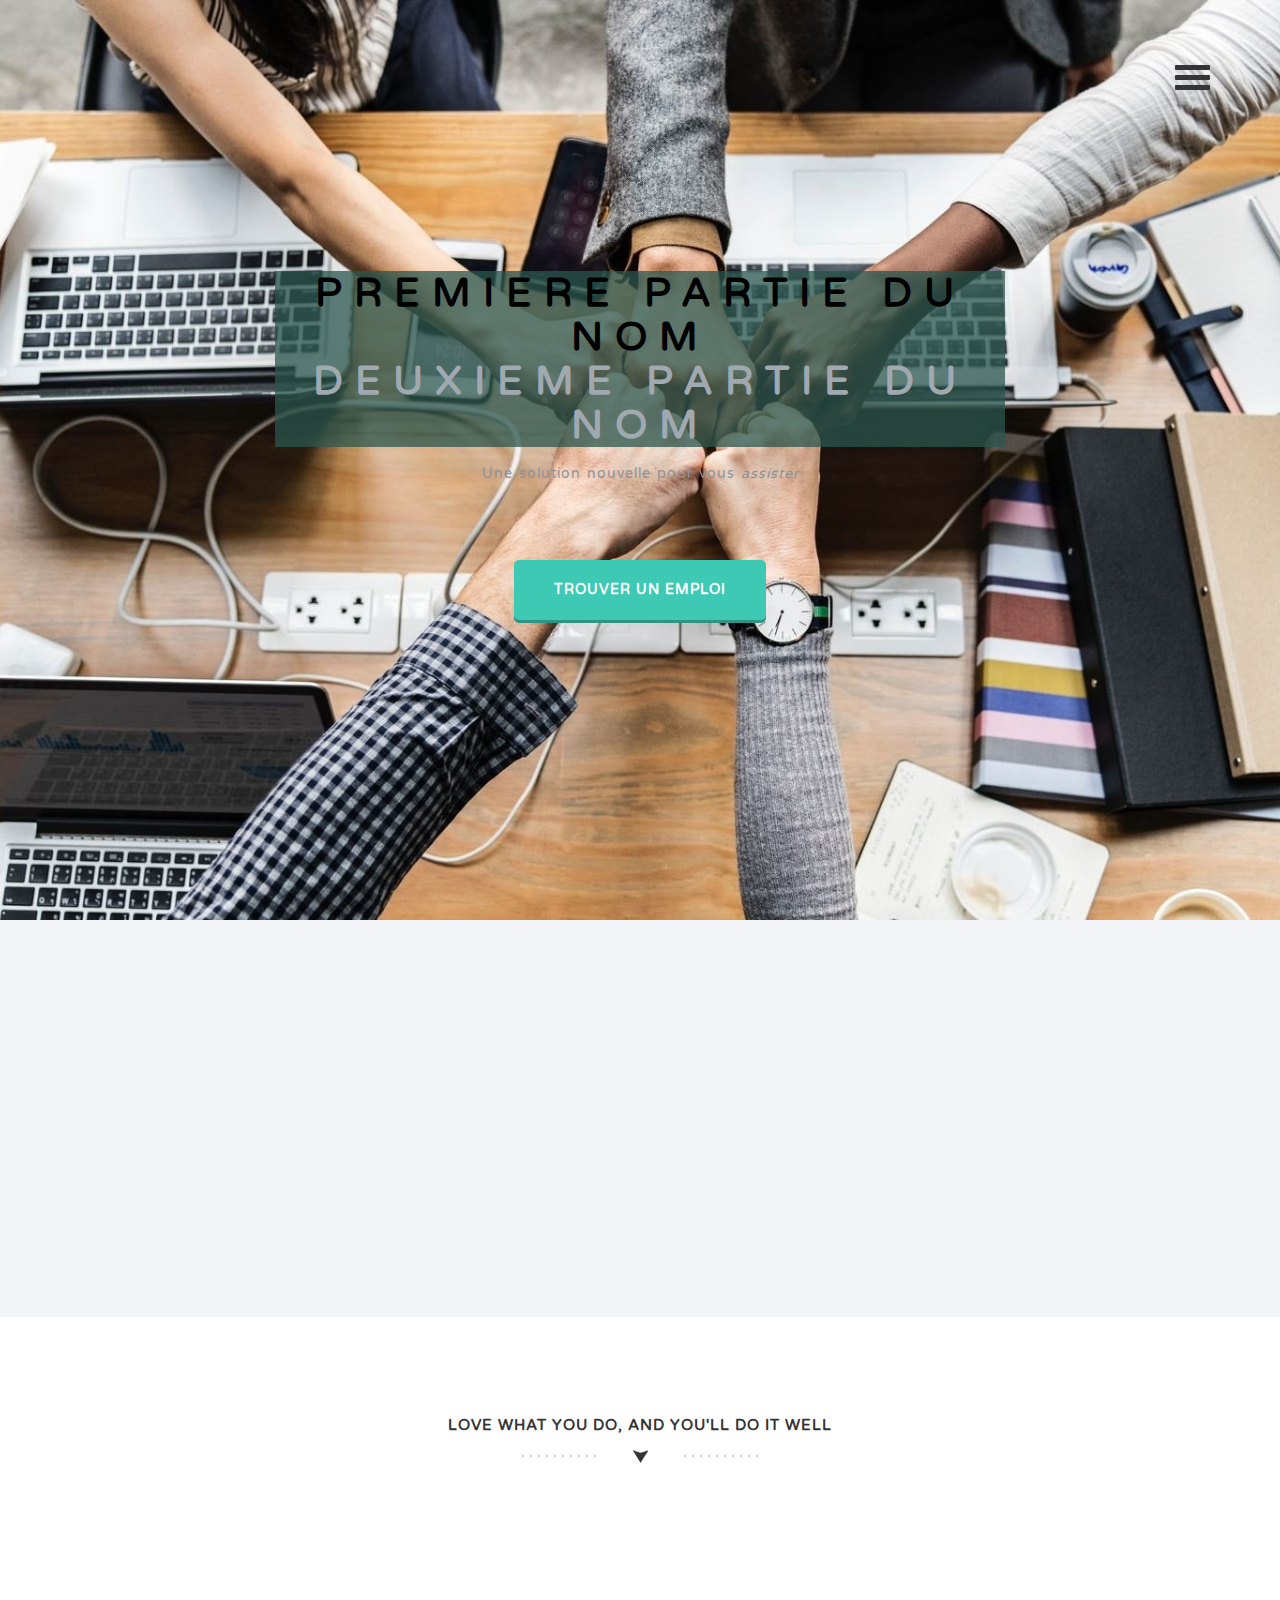
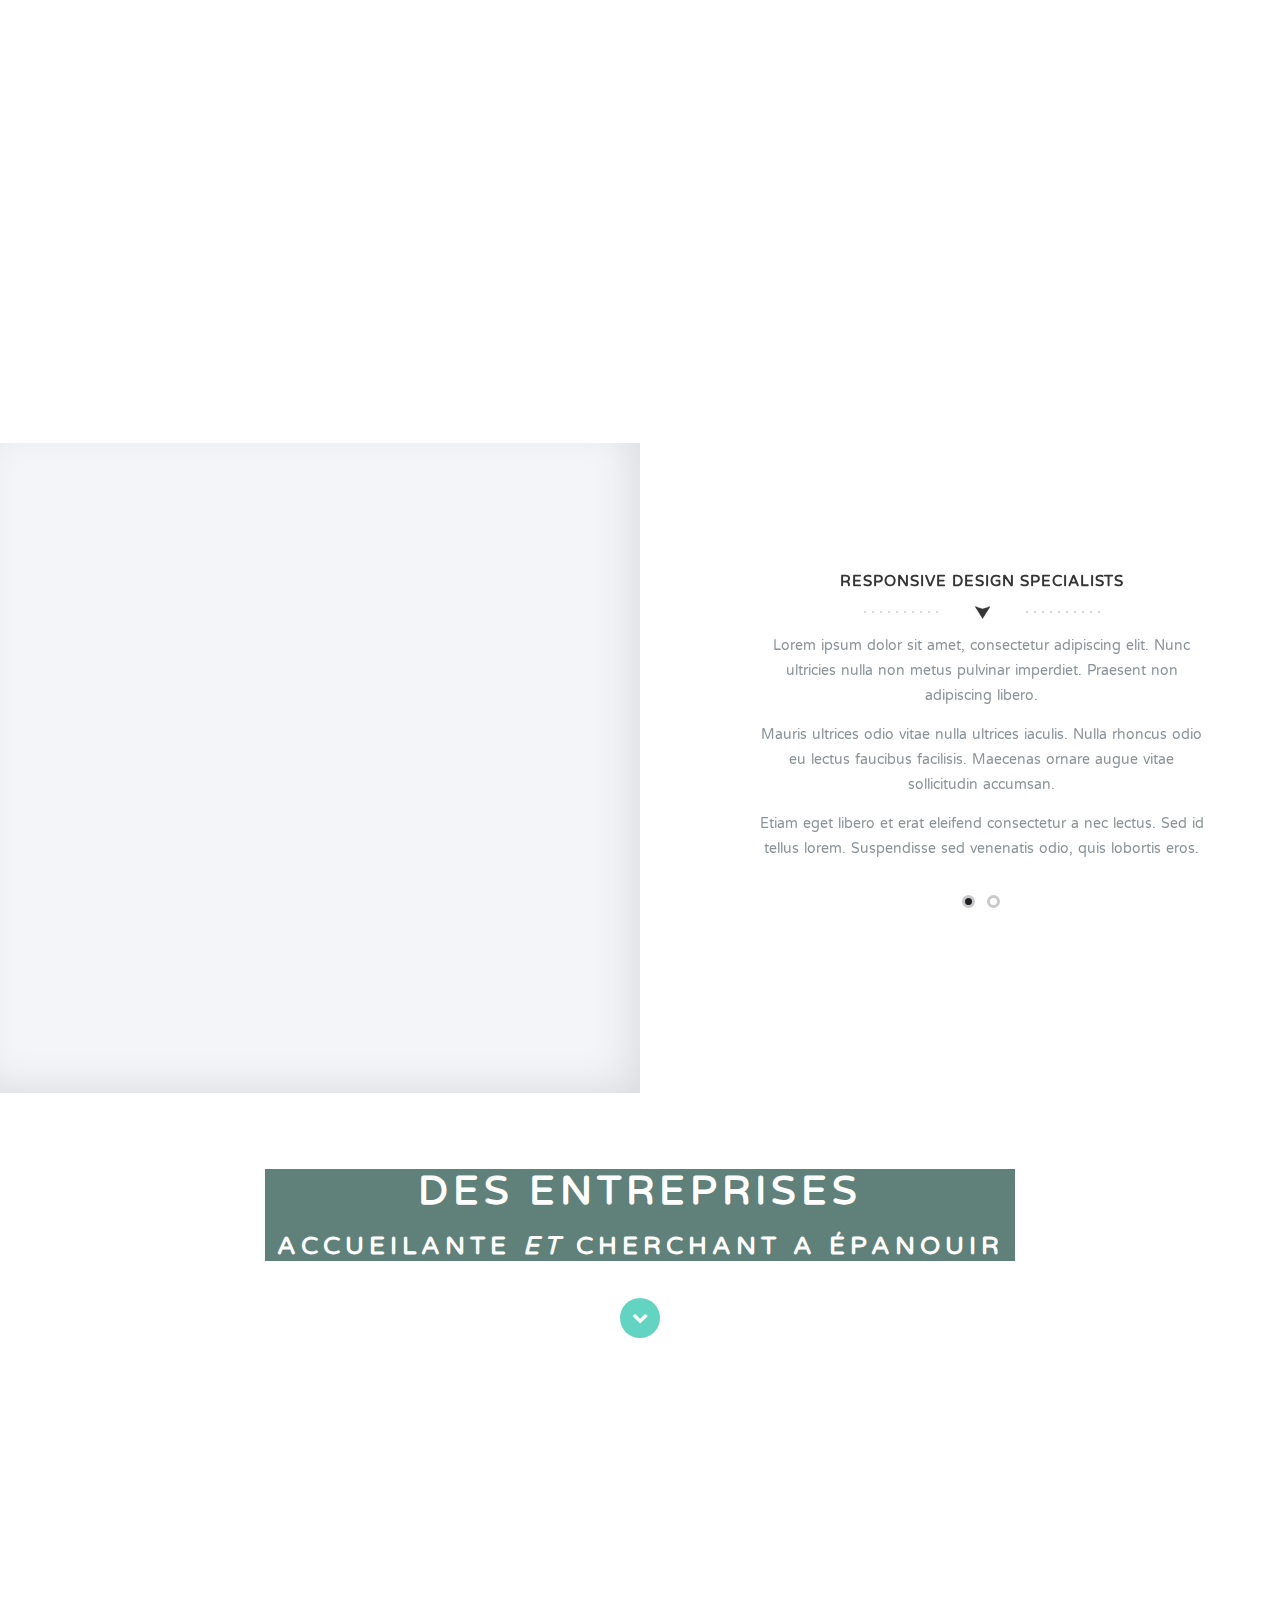
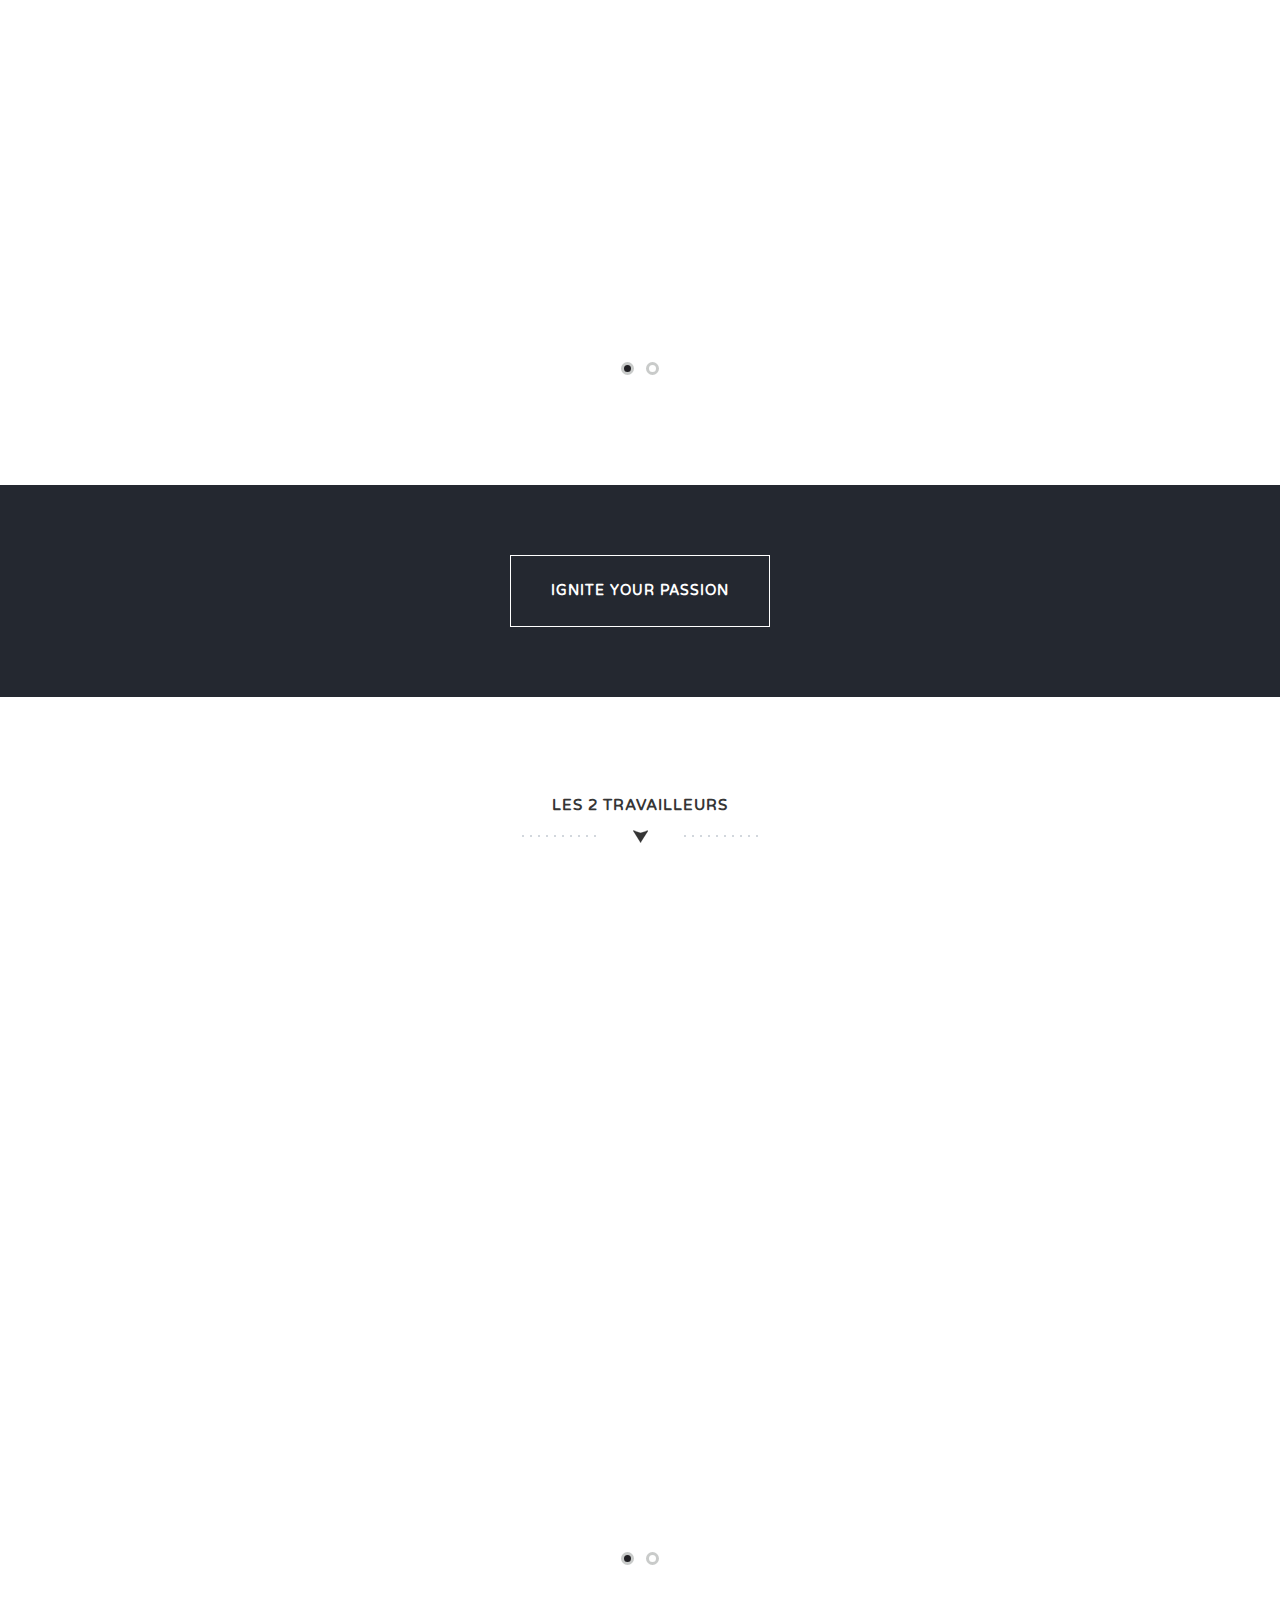
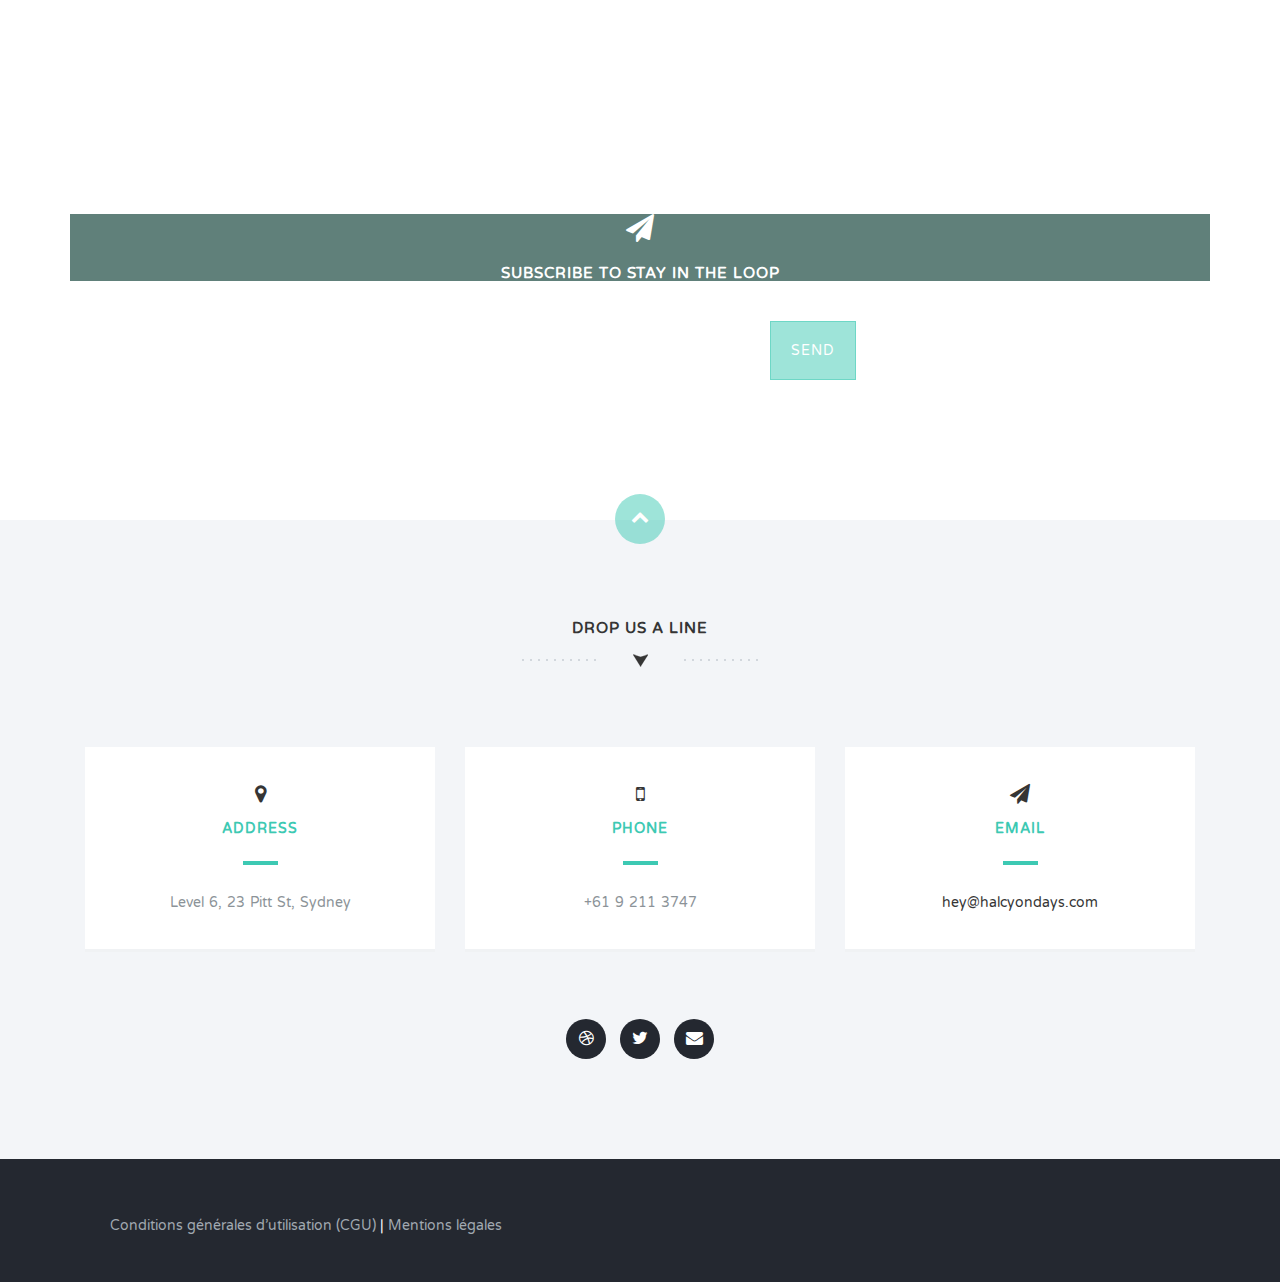
<file: Test/index.html>
<!DOCTYPE html>
<html lang="fr">
  <head>
    <meta charset="utf-8">
    <meta http-equiv="X-UA-Compatible" content="IE=edge">
    <meta name="viewport" content="width=device-width, initial-scale=1">
    <title>Nom de la Plateforme - Une solution nouvelle pour vous assister</title>
    <link href='http://fonts.googleapis.com/css?family=Varela+Round' rel='stylesheet' type='text/css'>
    <link href="css/bootstrap.min.css" rel="stylesheet">
    <link href="http://netdna.bootstrapcdn.com/font-awesome/4.1.0/css/font-awesome.min.css" rel="stylesheet">
    <link href="css/flexslider.css" rel="stylesheet" >
    <link href="css/styles.css" rel="stylesheet">
    <link href="css/queries.css" rel="stylesheet">
    <link href="css/animate.css" rel="stylesheet">
        <!-- HTML5 Shim and Respond.js IE8 support of HTML5 elements and media queries -->
        <!-- WARNING: Respond.js doesn't work if you view the page via file:// -->
        <!--[if lt IE 9]>
        <script src="https://oss.maxcdn.com/libs/html5shiv/3.7.0/html5shiv.js"></script>
        <script src="https://oss.maxcdn.com/libs/respond.js/1.4.2/respond.min.js"></script>
        <![endif]-->
      </head>
      <body id="top">
        <header id="home">
          <nav>
            <div class="container-fluid">
              <div class="row">
                <div class="col-md-8 col-md-offset-2 col-sm-8 col-sm-offset-2 col-xs-8 col-xs-offset-2">
                  <nav class="pull">
                    <ul class="top-nav">
                      <li><a href="#intro">Introduction <span class="indicator"><i class="fa fa-angle-right"></i></span></a></li>
                      <li><a href="#features">Features <span class="indicator"><i class="fa fa-angle-right"></i></span></a></li>
                      <li><a href="#responsive">Responsive Design <span class="indicator"><i class="fa fa-angle-right"></i></span></a></li>
                      <li><a href="#portfolio">Portfolio <span class="indicator"><i class="fa fa-angle-right"></i></span></a></li>
                      <li><a href="#team">Team <span class="indicator"><i class="fa fa-angle-right"></i></span></a></li>
                      <li><a href="#contact">Get in Touch <span class="indicator"><i class="fa fa-angle-right"></i></span></a></li>
                    </ul>
                  </nav>
                </div>
              </div>
            </div>
          </nav>
          <section class="hero" id="hero">
            <div class="container">
              <div class="row">
                <div class="col-md-12 text-right navicon">
                  <a id="nav-toggle" class="nav_slide_button" href="#"><span></span></a>
                </div>
              </div>
              <div class="row">
                <div class="col-md-8 col-md-offset-2 text-center inner">
                    <h1 class="animated fadeInDown">PREMIERE PARTIE DU NOM<span>DEUXIEME PARTIE DU NOM</span></h1>
                    <p class="animated fadeInUp delay-05s">Une solution nouvelle pour vous <em> assister </em></p>
                </div>
              </div>
              <div class="row">
                <div class="col-md-6 col-md-offset-3 text-center">
                  <a href="pagetravail.html" class="learn-more-btn">Trouver un emploi</a>
                </div>
              </div>
            </div>
          </section>
        </header>
        <section class="intro text-center section-padding" id="intro">
          <div class="container">
            <div class="row">
              <div class="col-md-8 col-md-offset-2 wp1">
                <h1 class="arrow">A Creative Portfolio Template</h1>
                <p>Sed a lorem quis neque interdum <a href="#">consequat ut sed sem</a>. Duis quis tempor nunc. Interdum et malesuada fames ac ante ipsum primis in faucibus. Praesent id tempor ipsum. Fusce at massa ac nunc porta fringilla sed eget neque. Quisque quis pretium nulla. Fusce eget bibendum neque, vel volutpat augue. Lorem ipsum dolor sit amet, consectetur adipiscing elit. Interdum et malesuada fames ac ante ipsum primis in faucibus.</p>
              </div>
            </div>
          </div>
        </section>
        <section class="features text-center section-padding" id="features">
          <div class="container">
            <div class="row">
              <div class="col-md-12">
                <h1 class="arrow">Love what you do, and you'll do it well</h1>
                <div class="features-wrapper">
                  <div class="col-md-4 wp2">
                    <div class="icon">
                      <i class="fa fa-laptop shadow"></i>
                    </div>
                    <h2>Digital Design</h2>
                    <p>Lorem ipsum dolor sit amet, consectetur adipiscing elit. Sed a lorem quis neque interdum consequat ut sed sem. Duis quis tempor nunc. Interdum et malesuada fames ac ante ipsum
                    primis in faucibus.</p>
                  </div>
                  <div class="col-md-4 wp2 delay-05s">
                    <div class="icon">
                      <i class="fa fa-code shadow"></i>
                    </div>
                    <h2>Web Development</h2>
                    <p>Lorem ipsum dolor sit amet, consectetur adipiscing elit. Sed a lorem quis neque interdum consequat ut sed sem. Duis quis tempor nunc. Interdum et malesuada fames ac ante ipsum
                    primis in faucibus.</p>
                  </div>
                  <div class="col-md-4 wp2 delay-1s">
                    <div class="icon">
                      <i class="fa fa-heart shadow"></i>
                    </div>
                    <h2>Creative Direction</h2>
                    <p>Lorem ipsum dolor sit amet, consectetur adipiscing elit. Sed a lorem quis neque interdum consequat ut sed sem. Duis quis tempor nunc. Interdum et malesuada fames ac ante ipsum
                    primis in faucibus.</p>
                  </div>
                  <div class="clearfix"></div>
                </div>
              </div>
            </div>
          </div>
        </section>
        <section class="text-center" id="responsive">
          <div class="container-fluid nopadding responsive-services">
            <div class="wrapper">
              <div class="iphone">
                <div class="wp3"></div>
              </div>
              <div class="fluid-white"></div>
            </div>
            <div class="container designs">
              <div class="row">
                <div class="col-md-5 col-md-offset-7">
                  <div id="servicesSlider">
                    <ul class="slides">
                      <li>
                        <h1 class="arrow">Responsive Design Specialists</h1>
                        <p>Lorem ipsum dolor sit amet, consectetur adipiscing elit. Nunc ultricies nulla non metus pulvinar imperdiet. Praesent non adipiscing libero. </p>
                        <p>
                        Mauris ultrices odio vitae nulla ultrices iaculis. Nulla rhoncus odio eu lectus faucibus facilisis. Maecenas ornare augue vitae sollicitudin accumsan. </p>
                        <p>Etiam eget libero et erat eleifend consectetur a nec lectus. Sed id tellus lorem. Suspendisse sed venenatis odio, quis lobortis eros.</p>
                      </li>
                      <li>
                        <h1 class="arrow">Bootstrap Professionals</h1>
                        <p>Lorem ipsum dolor sit amet, consectetur adipiscing elit. Nunc ultricies nulla non metus pulvinar imperdiet. Praesent non adipiscing libero. </p>
                        <p>
                        Mauris ultrices odio vitae nulla ultrices iaculis. Nulla rhoncus odio eu lectus faucibus facilisis. Maecenas ornare augue vitae sollicitudin accumsan. </p>
                        <p>Etiam eget libero et erat eleifend consectetur a nec lectus. Sed id tellus lorem. Suspendisse sed venenatis odio, quis lobortis eros.</p>
                      </li>
                    </ul>
                  </div>
                </div>
              </div>
            </div>
          </div>
        </section>
        <section class="swag text-center">
          <div class="container">
            <div class="row">
              <div class="col-md-8 col-md-offset-2">
                <h1>Des entreprises<span>accueilante <em>et</em> cherchant a épanouir</span></h1>
                <a href="#portfolio" class="down-arrow-btn"><i class="fa fa-chevron-down"></i></a>
              </div>
            </div>
          </div>
        </section>
        <section class="portfolio text-center section-padding" id="portfolio">
          <div class="container">
            <div class="row">
              <div id="portfolioSlider">
                <ul class="slides">
                  <li>
                    <div class="col-md-4 wp4">
                      <div class="overlay-effect effects clearfix">
                        <div class="img">
                          <img src="img/portfolio-01.jpg" alt="Portfolio Item">
                          <div class="overlay">
                            <a href="#" class="expand"><i class="fa fa-search"></i><br>View More</a>
                            <a class="close-overlay hidden">x</a>
                          </div>
                        </div>
                      </div>
                      <h2>Creative Minds</h2>
                      <p>Lorem ipsum dolor sit amet, consectetur adipiscing elit. Nunc ultricies nulla non metus pulvinar imperdiet. Praesent non adipiscing libero.</p>
                    </div>
                    <div class="col-md-4 wp4 delay-05s">
                      <div class="overlay-effect effects clearfix">
                        <div class="img">
                          <img src="img/portfolio-02.jpg" alt="Portfolio Item">
                          <div class="overlay">
                            <a href="#" class="expand"><i class="fa fa-search"></i><br>View More</a>
                            <a class="close-overlay hidden">x</a>
                          </div>
                        </div>
                      </div>
                      <h2>Creative Hearts</h2>
                      <p>Lorem ipsum dolor sit amet, consectetur adipiscing elit. Nunc ultricies nulla non metus pulvinar imperdiet. Praesent non adipiscing libero.</p>
                    </div>
                    <div class="col-md-4 wp4 delay-1s">
                      <div class="overlay-effect effects clearfix">
                        <div class="img">
                          <img src="img/portfolio-03.jpg" alt="Portfolio Item">
                          <div class="overlay">
                            <a href="#" class="expand"><i class="fa fa-search"></i><br>View More</a>
                            <a class="close-overlay hidden">x</a>
                          </div>
                        </div>
                      </div>
                      <h2>Creative Ideas</h2>
                      <p>Lorem ipsum dolor sit amet, consectetur adipiscing elit. Nunc ultricies nulla non metus pulvinar imperdiet. Praesent non adipiscing libero.</p>
                    </div>
                  </li>
                  <li>
                    <div class="col-md-4 wp4">
                      <div class="overlay-effect effects clearfix">
                        <div class="img">
                          <img src="img/portfolio-01.jpg" alt="Portfolio Item">
                          <div class="overlay">
                            <a href="#" class="expand"><i class="fa fa-search"></i><br>View More</a>
                            <a class="close-overlay hidden">x</a>
                          </div>
                        </div>
                      </div>
                      <h2>Creative Minds</h2>
                      <p>Lorem ipsum dolor sit amet, consectetur adipiscing elit. Nunc ultricies nulla non metus pulvinar imperdiet. Praesent non adipiscing libero.</p>
                    </div>
                    <div class="col-md-4 wp4 delay-05s">
                      <div class="overlay-effect effects clearfix">
                        <div class="img">
                          <img src="img/portfolio-02.jpg" alt="Portfolio Item">
                          <div class="overlay">
                            <a href="#" class="expand"><i class="fa fa-search"></i><br>View More</a>
                            <a class="close-overlay hidden">x</a>
                          </div>
                        </div>
                      </div>
                      <h2>Creative Hearts</h2>
                      <p>Lorem ipsum dolor sit amet, consectetur adipiscing elit. Nunc ultricies nulla non metus pulvinar imperdiet. Praesent non adipiscing libero.</p>
                    </div>
                    <div class="col-md-4 wp4 delay-1s">
                      <div class="overlay-effect effects clearfix">
                        <div class="img">
                          <img src="img/portfolio-03.jpg" alt="Portfolio Item">
                          <div class="overlay">
                            <a href="#" class="expand"><i class="fa fa-search"></i><br>View More</a>
                            <a class="close-overlay hidden">x</a>
                          </div>
                        </div>
                      </div>
                      <h2>Creative Ideas</h2>
                      <p>Lorem ipsum dolor sit amet, consectetur adipiscing elit. Nunc ultricies nulla non metus pulvinar imperdiet. Praesent non adipiscing libero.</p>
                    </div>
                  </li>
                </ul>
              </div>
            </div>
          </div>
        </section>
        <div class="ignite-cta text-center">
          <div class="container">
            <div class="row">
              <div class="col-md-12">
                <a href="#" class="ignite-btn">Ignite Your Passion</a>
              </div>
            </div>
          </div>
        </div>
        <section class="team text-center section-padding" id="team">
          <div class="container">
            <div class="row">
              <div class="col-md-12">
                <h1 class="arrow">Les 2 travailleurs</h1>
              </div>
            </div>
            <div class="row">
              <div class="team-wrapper">
                <div id="teamSlider">
                  <ul class="slides">
                      <li>
                          <div class="col-md-4 wp5 delay-05s">
                          </div>
                          <div class="col-md-4 wp5">
                              <img src="img/team-01.png" alt="Team Member">
                              <h2>Matheo Costa</h2>
                              <p>Un jeune étudiant en prépa-intégré qui s'interesse a la programmation.</p>
                              <div class="social">
                                  <ul class="social-buttons">
                                      <li><a href="#" class="social-btn"><i class="fa fa-dribbble"></i></a></li>
                                      <li><a href="#" class="social-btn"><i class="fa fa-twitter"></i></a></li>
                                      <li><a href="#" class="social-btn"><i class="fa fa-envelope"></i></a></li>
                                  </ul>
                              </div>
                          </div>
                      </li>
                    <li>
                        <div class="col-md-4 wp5 delay-05s">
                        </div>  
                      <div class="col-md-4 wp5 delay-05s">
                        <img src="img/team-02.png" alt="Team Member">
                        <h2>Anissa Ait-Chadi</h2>
                        <p>Une jeune étudiante en prépa-intégré qui s'interesse au marketing.</p>
                        <div class="social">
                          <ul class="social-buttons">
                            <li><a href="#" class="social-btn"><i class="fa fa-dribbble"></i></a></li>
                            <li><a href="#" class="social-btn"><i class="fa fa-twitter"></i></a></li>
                            <li><a href="#" class="social-btn"><i class="fa fa-envelope"></i></a></li>
                          </ul>
                        </div>
                      </div>
                    </li>
                  </ul>
                </div>
              </div>
            </div>
          </div>
        </section>
        <section class="subscribe text-center">
          <div class="container">
            <h1><i class="fa fa-paper-plane"></i><span>Subscribe to stay in the loop</span></h1>
            <form action="#">
              <input type="text" name="" value="" placeholder="" required>
              <input type="submit" name="" value="Send">
            </form>
          </div>
        </section>
        <section class="dark-bg text-center section-padding contact-wrap" id="contact">
          <a href="#top" class="up-btn"><i class="fa fa-chevron-up"></i></a>
          <div class="container">
            <div class="row">
              <div class="col-md-12">
                <h1 class="arrow">Drop us a line</h1>
              </div>
            </div>
            <div class="row contact-details">
              <div class="col-md-4">
                <div class="light-box box-hover">
                  <h2><i class="fa fa-map-marker"></i><span>Address</span></h2>
                  <p>Level 6, 23 Pitt St, Sydney</p>
                </div>
              </div>
              <div class="col-md-4">
                <div class="light-box box-hover">
                  <h2><i class="fa fa-mobile"></i><span>Phone</span></h2>
                  <p>+61 9 211 3747</p>
                </div>
              </div>
              <div class="col-md-4">
                <div class="light-box box-hover">
                  <h2><i class="fa fa-paper-plane"></i><span>Email</span></h2>
                  <p><a href="#">hey@halcyondays.com</a></p>
                </div>
              </div>
            </div>
            <div class="row">
              <div class="col-md-12">
                <ul class="social-buttons">
                  <li><a href="#" class="social-btn"><i class="fa fa-dribbble"></i></a></li>
                  <li><a href="#" class="social-btn"><i class="fa fa-twitter"></i></a></li>
                  <li><a href="#" class="social-btn"><i class="fa fa-envelope"></i></a></li>
                </ul>
              </div>
            </div>
          </div>
        </section>
        <footer>
          <div class="container">
            <div class="row">
              <div class="col-md-6">
                <ul class="legals">
                  <li><a href="#">Conditions générales d’utilisation (CGU)</a></li>
                  <li><a href="#">Mentions légales</a></li>
                </ul>
              </div>
            </div>
          </div>
        </footer>
        <!-- jQuery (necessary for Bootstrap's JavaScript plugins) -->
        <script src="https://ajax.googleapis.com/ajax/libs/jquery/1.11.0/jquery.min.js"></script>
        <!-- Include all compiled plugins (below), or include individual files as needed -->
        <script src="js/waypoints.min.js"></script>
        <script src="js/bootstrap.min.js"></script>
        <script src="js/scripts.js"></script>
        <script src="js/jquery.flexslider.js"></script>
        <script src="js/modernizr.js"></script>
      </body>
    </html>
</file>
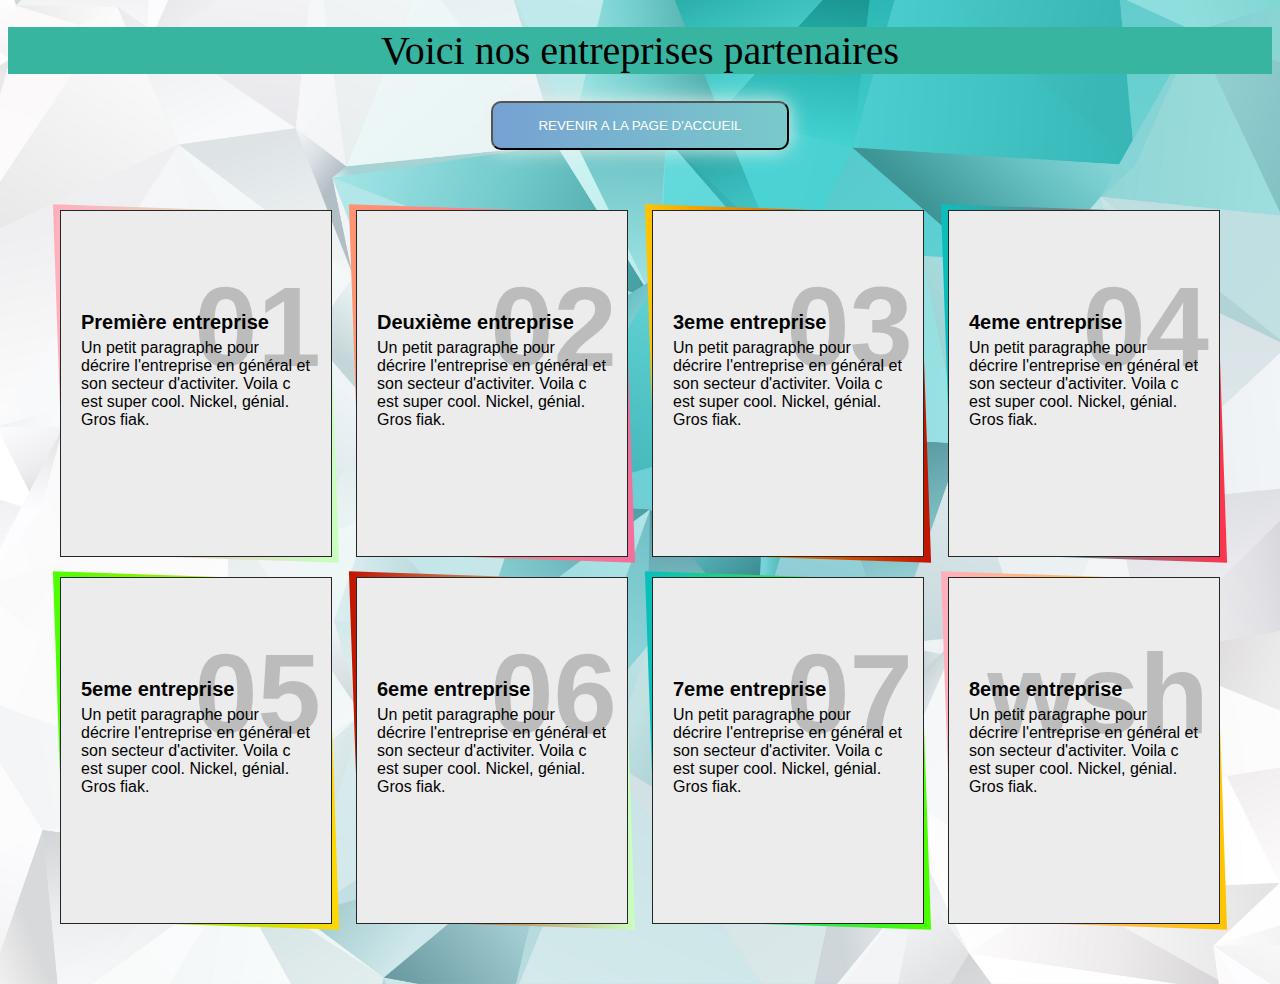
<file: Test/pagetravail.html>
﻿<!DOCTYPE html>
<link rel="stylesheet" type="text/css" href="css/styles2.css" />
<html>
<head>
    <meta charset="utf-8" />
    <title>Nos entreprises</title>
</head>
<body>
    <div class="col-md-8 col-md-offset-2 text-center inner">
        <h1 class="titre">Voici nos entreprises partenaires</h1>
       <button class="btn-grad" onclick="window.location = 'index.html' ;">Revenir a la page d'accueil</button>
    </div>
    <ul class="tilesWrap">
        <li>
            <h2>01</h2>
            <h3>Première entreprise </h3>
            <p>
                Un petit paragraphe pour décrire l'entreprise en général et son secteur d'activiter.
                Voila c est super cool.
                Nickel, génial.
                Gros fiak.
            </p>
            <a href="https://github.com/Le-7/Site-Web"><button>Site de l'entreprise</button></a>
        </li>
        <li>
            <h2>02</h2>
            <h3>Deuxième entreprise </h3>
            <p>
                Un petit paragraphe pour décrire l'entreprise en général et son secteur d'activiter.
                Voila c est super cool.
                Nickel, génial.
                Gros fiak.
            </p>
            <a href="https://github.com/Le-7/Site-Web"><button>Site de l'entreprise</button></a>
        </li>
        <li>
            <h2>03</h2>
            <h3>3eme entreprise</h3>
            <p>
                Un petit paragraphe pour décrire l'entreprise en général et son secteur d'activiter.
                Voila c est super cool.
                Nickel, génial.
                Gros fiak.
            </p>
            <a href="https://github.com/Le-7/Site-Web"><button>Site de l'entreprise</button></a>
        </li>
        <li>
            <h2>04</h2>
            <h3>4eme entreprise</h3>
            <p>
                Un petit paragraphe pour décrire l'entreprise en général et son secteur d'activiter.
                Voila c est super cool.
                Nickel, génial.
                Gros fiak.
            </p>
            <a href="https://github.com/Le-7/Site-Web"><button>Site de l'entreprise</button></a>
        </li>
        <li>
            <h2>05</h2>
            <h3>5eme entreprise </h3>
            <p>
                Un petit paragraphe pour décrire l'entreprise en général et son secteur d'activiter.
                Voila c est super cool.
                Nickel, génial.
                Gros fiak.
            </p>
            <a href="https://github.com/Le-7/Site-Web"><button>Site de l'entreprise</button></a>
        </li>
        <li>
            <h2>06</h2>
            <h3>6eme entreprise</h3>
            <p>
                Un petit paragraphe pour décrire l'entreprise en général et son secteur d'activiter.
                Voila c est super cool.
                Nickel, génial.
                Gros fiak.
            </p>
            <a href="https://github.com/Le-7/Site-Web"><button>Site de l'entreprise</button></a>
        </li>

        <li>
            <h2>07</h2>
            <h3>7eme entreprise</h3>
            <p>
                Un petit paragraphe pour décrire l'entreprise en général et son secteur d'activiter.
                Voila c est super cool.
                Nickel, génial.
                Gros fiak.
            </p>
            <a href="https://github.com/Le-7/Site-Web"><button>Site de l'entreprise</button></a>
        </li>
        <li>
            <h2>wsh</h2>
            <h3> 8eme entreprise </h3>
            <p>
                Un petit paragraphe pour décrire l'entreprise en général et son secteur d'activiter.
                Voila c est super cool.
                Nickel, génial.
                Gros fiak.
            </p>
            <a href="https://github.com/Le-7/Site-Web"><button>Site de l'entreprise</button></a>
        </li>
    </ul>
</body>
</html>
</file>
<file: Test/css/queries.css>
/* 320px (iPhone) */
@media screen and (max-width:320px) {
}
/* 480px (WVGA - Low End Windows Phone) */
@media screen and (max-width:480px) {
	.wrapper { background: #f3f5f8; height: 640px; }
	.iphone { display: none; }
	.fluid-white { display: none; }
	.wp2, .wp4, .wp5, .light-box { margin-bottom: 30px; }
	.legals { text-align: center; margin: 0; padding: 0; }
	.credit { text-align: center; }
}
/* xGA iPad */
@media screen and (max-width:1024px) {
	.wp3 { background-position: 50px 0; }
	.swag { background-attachment: scroll; }
	.subscribe { background-attachment: scroll; }
}
/* 1200px (Small Desktop, Netbook) */
@media screen and (max-width:1280px) {
	.wp3 { background-position: 50px 0; }
}
/* Bootstrap 990px Breakpoint to 480px */
@media screen and (min-width:480px) and (max-width:991px) {
	.iphone { display: none; }
	.fluid-white { display: none; }
	.wrapper { background: #f3f5f8; height: 540px; }
	.wp2, .wp4, .wp5, .light-box { margin-bottom: 30px; }
	.legals { text-align: center; margin: 0; padding: 0; }
	.credit { text-align: center; }
}
</file>
<file: Test/css/styles2.css>
﻿body {
    background: url('../img/8727.jpg');
    background-size: cover;
}

.titre {
    font-size: 40px;
    font-family: Georgia;
    text-align: center;
    font-weight: normal;
    background-color: rgb(55 181 161);
    margin: 0.67em 0;
    color: #000;
}

.btn-grad {
    background-image: linear-gradient(to right, #77A1D3 0%, #79CBCA 51%, #77A1D3 100%);
    margin: 0 auto;
    padding: 15px 45px;
    text-align: center;
    text-transform: uppercase;
    transition: 0.5s;
    background-size: 200% auto;
    color: white;
    box-shadow: 0 0 20px #eee;
    border-radius: 10px;
    display: block;
}

    .btn-grad:hover {
        background-position: right center; /* change the direction of the change here */
        color: #fff;
        text-decoration: none;
    }

.tilesWrap {
    padding: 0;
    margin: 50px auto;
    list-style: none;
    text-align: center;
}

    .tilesWrap li {
        display: inline-block;
        width: 20%;
        min-width: 200px;
        max-width: 230px;
        padding: 80px 20px 40px;
        position: relative;
        vertical-align: top;
        margin: 10px;
        font-family: 'helvetica', san-serif;
        min-height: 25vh;
        background: #ECECEC;
        border: 1px solid #252727;
        text-align: left;
    }

        .tilesWrap li h2 {
            font-size: 114px;
            margin: 0;
            position: absolute;
            opacity: 0.2;
            top: 50px;
            right: 10px;
            transition: all 0.3s ease-in-out;
        }

        .tilesWrap li h3 {
            font-size: 20px;
            color: #000;
            margin-bottom: 5px;
        }

        .tilesWrap li p {
            font-size: 16px;
            line-height: 18px;
            color: #000;
            margin-top: 5px;
        }

        .tilesWrap li button {
            background: transparent;
            border: 1px solid #b7b7b7;
            padding: 10px 20px;
            color: #000;
            border-radius: 3px;
            position: relative;
            transition: all 0.3s ease-in-out;
            transform: translateY(-40px);
            opacity: 0;
            cursor: pointer;
            overflow: hidden;
        }

            .tilesWrap li button:before {
                content: '';
                position: absolute;
                height: 100%;
                width: 120%;
                background: rgb(55 181 161);
                top: 0;
                opacity: 0;
                left: -140px;
                border-radius: 0 20px 20px 0;
                z-index: -1;
                transition: all 0.3s ease-in-out;
            }

        .tilesWrap li:hover button {
            transform: translateY(5px);
            opacity: 1;
        }

        .tilesWrap li button:hover {
            color: #262a2b;
        }

            .tilesWrap li button:hover:before {
                left: 0;
                opacity: 1;
            }

        .tilesWrap li:hover h2 {
            top: 0px;
            opacity: 0.6;
        }

        .tilesWrap li:before {
            content: '';
            position: absolute;
            top: -2px;
            left: -2px;
            right: -2px;
            bottom: -2px;
            z-index: -1;
            background: #fff;
            transform: skew(2deg, 2deg);
        }

        .tilesWrap li:after {
            content: '';
            position: absolute;
            width: 40%;
            height: 100%;
            left: 0;
            top: 0;
            background: rgba(255, 255, 255, 0.02);
        }

        .tilesWrap li:nth-child(1):before {
            background: #C9FFBF;
            background: -webkit-linear-gradient(to right, #FFAFBD, #C9FFBF);
            background: linear-gradient(to right, #FFAFBD, #C9FFBF);
        }

        .tilesWrap li:nth-child(2):before {
            background: #f2709c;
            background: -webkit-linear-gradient(to right, #ff9472, #f2709c);
            background: linear-gradient(to right, #ff9472, #f2709c);
        }

        .tilesWrap li:nth-child(3):before {
            background: #c21500;
            background: -webkit-linear-gradient(to right, #ffc500, #c21500);
            background: linear-gradient(to right, #ffc500, #c21500);
        }

        .tilesWrap li:nth-child(4):before {
            background: #FC354C;
            background: -webkit-linear-gradient(to right, #0ABFBC, #FC354C);
            background: linear-gradient(to right, #0ABFBC, #FC354C);
        }

        .tilesWrap li:nth-child(5):before {
            background: #ffd800;
            background: -webkit-linear-gradient(to right, #4cff00, #ffd800);
            background: linear-gradient(to right, #4cff00, #ffd800);
        }

        .tilesWrap li:nth-child(6):before {
            background: #C9FFBF;
            background: -webkit-linear-gradient(to right,#c21500, #C9FFBF);
            background: linear-gradient(to right, #c21500, #C9FFBF);
        }

        .tilesWrap li:nth-child(7):before {
            background: #4cff00;
            background: -webkit-linear-gradient(to right, #0ABFBC, #4cff00);
            background: linear-gradient(to right, #0ABFBC, #4cff00);
        }

        .tilesWrap li:nth-child(8):before {
            background: #ffc500;
            background: -webkit-linear-gradient(to right, #FFAFBD, #ffc500);
            background: linear-gradient(to right, #FFAFBD, #ffc500);
        }
</file>
<file: Test/css/styles.css>
/* ! normalize.css v1.0.0 | MIT License | git.io/normalize */
 
/* ==========================================================================
HTML5 display definitions
========================================================================== */
 
/* * Corrects `block` display not defined in IE 6/7/8/9 and Firefox 3. */
 
article, aside, details, figcaption, figure, footer, header, hgroup, nav, section, summary { display: block; }
/* * Corrects `inline-block` display not defined in IE 6/7/8/9 and Firefox 3. */
audio, canvas, video { display: inline-block; *display: inline; *zoom: 1; }
/* * Prevents modern browsers from displaying `audio` without controls.
* Remove excess height in iOS 5 devices. */
audio:not([controls]) { display: none; height: 0; }
/* * Addresses styling for `hidden` attribute not present in IE 7/8/9, Firefox 3, * and Safari 4.
* Known issue:no IE 6 support. */
[hidden] { display: none; }
/* ==========================================================================
Base
========================================================================== */
/* * 1. Corrects text resizing oddly in IE 6/7 when body `font-size` is set using
*    `em` units.
* 2. Prevents iOS text size adjust after orientation change, without disabling
*    user zoom. */
 
html { font-size: 100%; /* 1 */
	-webkit-text-size-adjust: 100%; /* 2 */
-ms-text-size-adjust: 100%; /* 2 */ }
html, html a { -webkit-font-smoothing: antialiased; text-shadow: 1px 1px 1px rgba(0, 0, 0, 0.004); }
/* * Addresses `font-family` inconsistency between `textarea` and other form
* elements. */
html, button, input, select, textarea { font-family: 'Varela Round', sans-serif; }
/* * Addresses margins handled incorrectly in IE 6/7. */
body { margin: 0; font-family: 'Varela Round', sans-serif; }
/* ==========================================================================
Links
========================================================================== */
/* * Addresses `outline` inconsistency between Chrome and other browsers. */
 
a:focus { outline: thin dotted; }
/* * Improves readability when focused and also mouse hovered in all browsers. */
a:active, a:hover { outline: 0; }
/* ==========================================================================
Typography
========================================================================== */
/* * Addresses font sizes and margins set differently in IE 6/7.
* Addresses font sizes within `section` and `article` in Firefox 4+, Safari 5, * and Chrome. */

h1 {
	font-size: 2em;
	font-weight: bolder;
	background-color: hsla(170, 33%, 25%, .75);
	margin: 0.67em 0;
	color: #000;
}
h2 { font-size: 1.5em; margin: 0.83em 0; }
h3 { font-size: 1.17em; margin: 1em 0; }
h4 { font-size: 1em; margin: 1.33em 0; }
h5 { font-size: 0.83em; margin: 1.67em 0; }
h6 { font-size: 0.75em; margin: 2.33em 0; }
/* * Addresses styling not present in IE 7/8/9, Safari 5, and Chrome. */
abbr[title] { border-bottom: 1px dotted; }
/* * Addresses style set to `bolder` in Firefox 3+, Safari 4/5, and Chrome. */
b, strong { font-weight: bold; }
blockquote { margin: 1em 40px; }
/* * Addresses styling not present in Safari 5 and Chrome. */
dfn { font-style: italic; }
/* * Addresses styling not present in IE 6/7/8/9. */
mark { background: #ff0; color: #000; }
/* * Addresses margins set differently in IE 6/7. */
p, pre { margin: 1em 0; }
/* * Corrects font family set oddly in IE 6, Safari 4/5, and Chrome. */
code, kbd, pre, samp { font-family: monospace, serif; _font-family: 'courier new', monospace; font-size: 1em; }
/* * Improves readability of pre-formatted text in all browsers. */
pre { white-space: pre; white-space: pre-wrap; word-wrap: break-word; }
/* * Addresses CSS quotes not supported in IE 6/7. */
q { quotes: none; }
/* * Addresses `quotes` property not supported in Safari 4. */
q:before, q:after { content: ''; content: none; }
small { font-size: 75%; }
/* * Prevents `sub` and `sup` affecting `line-height` in all browsers. */
sub, sup { font-size: 75%; line-height: 0; position: relative; vertical-align: baseline; }
sup { top: -0.5em; }
sub { bottom: -0.25em; }
/* ==========================================================================
Lists
========================================================================== */
/* * Addresses margins set differently in IE 6/7. */
 
dl, menu, ol, ul { margin: 1em 0; }
dd { margin: 0 0 0 40px; }
/* * Addresses paddings set differently in IE 6/7. */
menu, ol, ul { padding: 0 0 0 40px; }
/* * Corrects list images handled incorrectly in IE 7. */
nav ul, nav ol { list-style: none; list-style-image: none; }
/* ==========================================================================
Embedded content
========================================================================== */
/* * 1. Removes border when inside `a` element in IE 6/7/8/9 and Firefox 3.
* 2. Improves image quality when scaled in IE 7. */
 
img { border: 0; /* 1 */
-ms-interpolation-mode: bicubic; /* 2 */ }
/* * Corrects overflow displayed oddly in IE 9. */
svg:not(:root) { overflow: hidden; }
/* ==========================================================================
Figures
========================================================================== */
/* * Addresses margin not present in IE 6/7/8/9, Safari 5, and Opera 11. */
 
figure { margin: 0; }
/* ==========================================================================
Forms
========================================================================== */
/* * Corrects margin displayed oddly in IE 6/7. */
 
form { margin: 0; }
/* * Define consistent border, margin, and padding. */
fieldset { border: 1px solid #c0c0c0; margin: 0 2px; padding: 0.35em 0.625em 0.75em; }
/* * 1. Corrects color not being inherited in IE 6/7/8/9.
* 2. Corrects text not wrapping in Firefox 3.
* 3. Corrects alignment displayed oddly in IE 6/7. */
legend { border: 0; /* 1 */
	padding: 0; white-space: normal; /* 2 */
*margin-left: -7px; /* 3 */ }
/* * 1. Corrects font size not being inherited in all browsers.
* 2. Addresses margins set differently in IE 6/7, Firefox 3+, Safari 5, *    and Chrome.
* 3. Improves appearance and consistency in all browsers. */
button, input, select, textarea { font-size: 100%; /* 1 */
	margin: 0; /* 2 */
	vertical-align: baseline; /* 3 */
*vertical-align: middle; /* 3 */ }
/* * Addresses Firefox 3+ setting `line-height` on `input` using ` !important` in
* the UA stylesheet. */
button, input { line-height: normal; }
/* * 1. Avoid the WebKit bug in Android 4.0.* where (2) destroys native `audio`
*    and `video` controls.
* 2. Corrects inability to style clickable `input` types in iOS.
* 3. Improves usability and consistency of cursor style between image-type
*    `input` and others.
* 4. Removes inner spacing in IE 7 without affecting normal text inputs.
*    Known issue:inner spacing remains in IE 6. */
button, html input[type="button"], /* 1 */
input[type="reset"], input[type="submit"] { -webkit-appearance: button; /* 2 */
	cursor: pointer; /* 3 */
*overflow: visible; /* 4 */ }
/* * Re-set default cursor for disabled elements. */
button[disabled], input[disabled] { cursor: default; }
/* * 1. Addresses box sizing set to content-box in IE 8/9.
* 2. Removes excess padding in IE 8/9.
* 3. Removes excess padding in IE 7.
*    Known issue:excess padding remains in IE 6. */
input[type="checkbox"], input[type="radio"] { box-sizing: border-box; /* 1 */
	padding: 0; /* 2 */
	*height: 13px; /* 3 */
*width: 13px; /* 3 */ }
/* * 1. Addresses `appearance` set to `searchfield` in Safari 5 and Chrome.
* 2. Addresses `box-sizing` set to `border-box` in Safari 5 and Chrome
*    (include `-moz` to future-proof). */
input[type="search"] { -webkit-appearance: textfield; /* 1 */
	-moz-box-sizing: content-box; -webkit-box-sizing: content-box; /* 2 */
box-sizing: content-box; }
/* * Removes inner padding and search cancel button in Safari 5 and Chrome
* on OS X. */
input[type="search"]::-webkit-search-cancel-button, input[type="search"]::-webkit-search-decoration { -webkit-appearance: none; }
/* * Removes inner padding and border in Firefox 3+. */
button::-moz-focus-inner, input::-moz-focus-inner { border: 0; padding: 0; }
/* * 1. Removes default vertical scrollbar in IE 6/7/8/9.
* 2. Improves readability and alignment in all browsers. */
textarea { overflow: auto; /* 1 */
vertical-align: top; /* 2 */ }
/* ==========================================================================
Tables
========================================================================== */
/* * Remove most spacing between table cells. */
table { border-collapse: collapse; border-spacing: 0; }
/* ==========================================================================
Global Styles
========================================================================== */
a { color: #353535; -webkit-transition: all 0.5s; -moz-transition: all 0.5s; -o-transition: all 0.5s; transition: all 0.5s; }
a:hover, a:focus { color: #3dc9b3; text-decoration: none; }
p { color: #8c9398; word-spacing: 1px; line-height: 25px; font-size: 14px; }
h2 { font-size: 15px; color: #353535; text-transform: uppercase; font-weight: bold; }
h2::after { content: " "; border: solid 2px #3dc9b3; display: block; width: 35px; margin: 25px auto; }
.section-padding { padding: 90px 0 100px }
.dark-bg { background: #f3f5f8; }
.light-bg { background-color: #fff; }
.dark-box { background: #f3f5f8; -webkit-box-shadow: 0px 3px 0px 0px #f0f2f4; -moz-box-shadow: 0px 3px 0px 0px #f0f2f4; box-shadow: 0px 3px 0px 0px #f0f2f4; }
.light-box { background-color: #fff; -webkit-box-shadow: 0px 3px 0px 0px #f0f2f4; -moz-box-shadow: 0px 3px 0px 0px #f0f2f4; box-shadow: 0px 3px 0px 0px #f0f2f4; padding: 20px 0; }
.light-box:hover, .light-box:focus { -webkit-box-shadow: 0px 3px 0px 0px #3dc9b3; -moz-box-shadow: 0px 3px 0px 0px #3dc9b3; box-shadow: 0px 3px 0px 0px #3dc9b3; }
.box-hover { transition: all 500ms ease-in-out; -webkit-transition: all 500ms ease-in-out; -moz-transition: all 500ms ease-in-out; -o-transition: all 500ms ease-in-out; }
.box-hover:hover, .box-hover:focus { transform: translate(0, -15px); -webkit-transform: translate(0, -15px); -ms-transform: translate(0, -15px); }
.wrapper { height: 650px; }
.nopadding { padding: 0; }
.inner { padding-top: 170px; }
/* ==========================================================================
Navigation
========================================================================== */
nav { background-color: #242830; margin-top: -1px; }
nav ul { list-style: none; padding: 0; }
nav ul li { color: rgba(255, 255, 255, 0.6); display: block; border-bottom: 1px dotted rgba(255, 255, 255, 0.2); transition: all 0.5s ease; -moz-transition: all 0.5s ease; -webkit-transition: all 0.5s ease; -o-transition: all 0.5s ease; padding-left: 0; position: relative; }
nav ul li:last-child { border: none; }
nav ul li a { color: rgba(255, 255, 255, 0.6); display: block; padding: 20px; transition: all 0.5s ease; -moz-transition: all 0.5s ease; -webkit-transition: all 0.5s ease; -o-transition: all 0.5s ease; padding-left: 0; position: relative; }
nav ul li a:hover, nav ul li a:focus { text-decoration: none; color: rgba(255, 255, 255, 1); }
#nav-toggle { position: absolute; right: 15px; top: 0; }
#nav-toggle { cursor: pointer; padding: 10px 35px 16px 0px; }
#nav-toggle span, #nav-toggle span:before, #nav-toggle span:after { cursor: pointer; border-radius: 1px; -moz-border-radius: 1px; -webkit-border-radius: 1px; -o-border-radius: 1px; height: 5px; width: 35px; background: #353535; position: absolute; display: block; content: ''; }
#nav-toggle span:before { top: -10px; }
#nav-toggle span:after { bottom: -10px; }
#nav-toggle span, #nav-toggle span:before, #nav-toggle span:after { transition: all 500ms ease-in-out; -webkit-transition: all 500ms ease-in-out; -moz-transition: all 500ms ease-in-out; -o-transition: all 500ms ease-in-out; }
#nav-toggle.active span { background-color: transparent; }
#nav-toggle.active span:before, #nav-toggle.active span:after { top: 0; }
#nav-toggle.active span:before { transform: rotate(45deg); -webkit-transform: rotate(45deg); -ms-transform: rotate(45deg); }
#nav-toggle.active span:after { transform: translateY(-10px) rotate(-45deg); -webkit-transform: translateY(-10px) rotate(-45deg); -ms-transform: translateY(-10px) rotate(-45deg); top: 10px; }
.navicon { position: relative; height: 26px; }
.indicator { position: absolute; right: 0 !important; }
.pull { display: none; }
/* ==========================================================================
Hero
========================================================================== */
.hero { background: url('../img/hero-bg.jpg') no-repeat center center; -webkit-background-size: cover; -moz-background-size: cover; -o-background-size: cover; background-size: cover; padding: 65px 0 300px 0; height: auto; }
.hero h1 { font-size: 40px; letter-spacing: 12px; margin: 10px; }
.hero h1 span { color: #a1a9b0; display: inline-block; }
.hero p { letter-spacing: 1px; }
.learn-more-btn { background: rgba(61, 201, 179, 1); padding: 20px 40px; border-radius: 5px; -moz-border-radius: 5px; -webkit-border-radius: 5px; -o-border-radius: 5px; color: #fff; text-transform: uppercase; letter-spacing: 1px; display: inline-block; -webkit-box-shadow: 0px 3px 0px 0px #309383; -moz-box-shadow: 0px 3px 0px 0px #309383; box-shadow: 0px 3px 0px 0px #309383; margin: 60px 0 0; font-weight: bold; }
.learn-more-btn:hover, .learn-more-btn:focus { background: rgba(61, 201, 179, 0.6); color: #fff; }
/* ==========================================================================
Intro
========================================================================== */
.intro { background: #f3f5f8; }
.intro p { margin: 50px 0 0; }
h1.arrow { font-size: 15px; text-transform: uppercase; color: #353535; letter-spacing: 1px; background: url('../img/h1-bg.png') no-repeat center bottom; padding-bottom: 30px; font-weight: bold; }
/* ==========================================================================
Features
========================================================================== */
.features-wrapper, .team-wrapper { margin: 70px 0 0; }
.shadow { text-shadow: rgb(55, 181, 161) 1px 1px, rgb(55, 181, 161) 2px 2px, rgb(55, 181, 161) 3px 3px, rgb(55, 181, 161) 4px 4px, rgb(55, 181, 161) 5px 5px, rgb(55, 181, 161) 6px 6px, rgb(55, 181, 161) 7px 7px, rgb(55, 181, 161) 8px 8px, rgb(55, 181, 161) 9px 9px, rgb(55, 181, 161) 10px 10px, rgb(55, 181, 161) 11px 11px, rgb(55, 181, 161) 12px 12px, rgb(55, 182, 162) 13px 13px, rgb(55, 183, 163) 14px 14px, rgb(56, 184, 164) 15px 15px, rgb(56, 185, 165) 16px 16px, rgb(56, 186, 166) 17px 17px, rgb(57, 187, 167) 18px 18px, rgb(57, 188, 168) 19px 19px, rgb(57, 189, 169) 20px 20px, rgb(58, 191, 170) 21px 21px, rgb(58, 192, 171) 22px 22px, rgb(58, 193, 172) 23px 23px, rgb(59, 194, 173) 24px 24px, rgb(59, 195, 174) 25px 25px, rgb(59, 196, 175) 26px 26px, rgb(60, 197, 176) 27px 27px, rgb(60, 198, 177) 28px 28px, rgb(60, 199, 178) 29px 29px, rgb(61, 201, 179) 30px 30px; }
.icon { height: 175px; width: 175px; line-height: 175px; max-width: 100%; background: #3dc9b3; border-radius: 50%; -o-border-radius: 50%; -moz-border-radius: 50%; -webkit-border-radius: 50%; display: block; color: #fff; font-size: 55px; text-align: center; vertical-align: middle; position: relative; margin: 0 auto 50px; }
/* ==========================================================================
iPhone Section
========================================================================== */
.iphone { width: 50%; background: #f3f5f8; float: left; height: 100%; box-shadow: inset -15px -11px 40px -6px rgba(0, 0, 0, 0.1); -moz-box-shadow: inset -15px -11px 40px -6px rgba(0, 0, 0, 0.1); -webkit-box-shadow: inset -15px -11px 40px -6px rgba(0, 0, 0, 0.1); z-index: 1; }
.fluid-white { width: 50%; background: #fff; float: right; height: 100%; z-index: 2; }
.responsive-services { position: relative; }
/* ==========================================================================
Swag
========================================================================== */
.swag { background: url('../img/plants-bg.jpg') no-repeat center center; -webkit-background-size: cover; -moz-background-size: cover; -o-background-size: cover; background-size: cover; background-attachment: fixed; padding: 50px 0; }
.swag h1 { color: #fff; font-size: 40px; text-transform: uppercase; letter-spacing: 5px; }
.swag h1 span { display: block; font-size: 25px; margin-top: 20px; }
.down-arrow-btn { width: 40px; height: 40px; border-radius: 50%; -moz-border-radius: 50%; -webkit-border-radius: 50%; -o-border-radius: 50%; background: rgba(61, 201, 179, 0.8); display: inline-block; margin: 10px auto 20px; color: #fff; font-size: 16px; line-height: 40px; text-align: center; }
.down-arrow-btn:hover, .down-arrow-btn:focus { color: #fff; background: rgba(61, 201, 179, 1); }
/* ==========================================================================
Portfolio
========================================================================== */
.effects { padding-left: 15px; }
.effects .img { position: relative; margin-bottom: 50px; position: relative; z-index: 1; overflow: hidden; }
.effects .img:nth-child(n) { margin-right: 5px; }
.effects .img:first-child { margin-left: -15px; }
.effects .img:last-child { margin-right: 0; }
.effects .img img { display: block; margin: 0; padding: 0; height: auto; }
.overlay { display: block; position: absolute; z-index: 20; background: rgba(100, 194, 158, 0.8); overflow: hidden; transition: all 0.5s; -webkit-transition: all 0.5s; -moz-transition: all 0.5s; -o-transition: all 0.5s; }
a.close-overlay { display: block; position: absolute; top: 0; right: 0; z-index: 100; width: 45px; height: 45px; font-size: 20px; font-weight: 700; color: #fff; line-height: 45px; text-align: center; background-color: #000; cursor: pointer; }
a.close-overlay.hidden { display: none; }
a.expand { display: block; position: absolute; z-index: 100; text-align: center; color: #fff; font-weight: 600; font-size: 14px; text-transform: uppercase; line-height: 30px; }
.overlay-effect .img i { font-size: 30px; }
.overlay-effect .overlay { bottom: 0; left: 0; right: 0; width: 100%; height: 100%; opacity: 0; }
.overlay-effect .overlay a.expand { left: 0; right: 0; bottom: 47%; margin: 0 auto -30px auto; }
.overlay-effect .img.hover .overlay { height: 100%; opacity: 1; }
.img img { width: -webkit-calc(100% + 40px) !important; width: calc(100% + 40px) !important; -webkit-transition: opacity 0.35s, -webkit-transform 0.35s; transition: opacity 0.35s, transform 0.35s; -moz-transition: opacity 0.35s, -moz-transform 0.35s; -o-transition: opacity 0.35s, -o-transform 0.35s; -webkit-transform: translate3d(-40px, 0, 0); transform: translate3d(-40px, 0, 0); -ms-transform: translate3d(-40px, 0, 0); }
.img:hover img { -webkit-transform: translate3d(0, 0, 0); transform: translate3d(0, 0, 0); -ms-transform: translate3d(-40px, 0, 0); }
.designs { position: absolute; left: 0; right: 0; margin-left: auto; margin-right: auto; top: 50px; }
/* ==========================================================================
Subscribe
========================================================================== */
.subscribe { background: url('../img/keyboard-bg.jpg') no-repeat center center; -webkit-background-size: cover; -moz-background-size: cover; -o-background-size: cover; background-size: cover; background-attachment: fixed; padding: 120px 0 140px; }
.subscribe h1 { color: #fff; margin-bottom: 40px; }
.subscribe h1 span { display: block; font-size: 15px; text-transform: uppercase; font-weight: bold; margin-top: 20px; letter-spacing: 1px; }
.subscribe input[type=text] { background-color: rgba(255, 255, 255, 0.1); border: solid 1px #fff; padding: 20px; width: 30%; color: #fff; }
.subscribe input[type=submit] { background: rgba(61, 201, 179, 0.5); border: solid 1px rgba(61, 201, 179, 0.5); padding: 20px; color: #fff; text-transform: uppercase; letter-spacing: 1px; transition: all 0.5s ease; -moz-transition: all 0.5s ease; -webkit-transition: all 0.5s ease; -o-transition: all 0.5s ease; }
.subscribe input[type=submit]:hover { background: rgba(61, 201, 179, 1); border: solid 1px rgba(61, 201, 179, 1); color: #fff; }
/* ==========================================================================
CTA
========================================================================== */
.ignite-cta { background-color: #242830; padding: 70px 0; }
.ignite-btn { display: inline-block; padding: 25px 40px; color: #fff; border: solid 1px #fff; text-transform: uppercase; font-weight: bold; letter-spacing: 1px; }
.ignite-btn:hover, .ignite-btn:focus { color: #3dc9b3; border: solid 1px #3dc9b3; }
/* ==========================================================================
Team
========================================================================== */
.team img { margin-bottom: 80px; }
ul.social-buttons { list-style: none; margin: 0; padding: 0; }
ul.social-buttons li { display: inline-block; margin-right: 10px; }
ul.social-buttons li:last-child { margin-right: 0; }
.social-btn { width: 40px; height: 40px; border-radius: 50%; -moz-border-radius: 50%; -webkit-border-radius: 50%; -o-border-radius: 50%; background: #242830; display: inline-block; color: #fff; font-size: 17px; line-height: 40px; text-align: center; }
.social-btn:hover, .social-btn:focus { background: #3dc9b3; color: #fff; }
.social { margin-top: 25px }
/* ==========================================================================
Contact
========================================================================== */
.up-btn { width: 50px; height: 50px; border-radius: 50%; -moz-border-radius: 50%; -webkit-border-radius: 50%; -o-border-radius: 50%; background: rgba(61, 201, 179, 0.5); display: block; margin: 0 auto; color: #fff; font-size: 18px; line-height: 46px; text-align: center; position: absolute; top: -26px; left: 0; right: 0; margin-left: auto; margin-right: auto; }
.up-btn:hover, up-btn:focus { color: #fff; background: rgba(61, 201, 179, 1); }
.contact-details { margin: 70px 0; }
.contact-details h2 { font-size: 20px; }
.contact-details h2 span { display: block; color: #3dc9b3; text-transform: uppercase; letter-spacing: 1px; font-size: 14px; margin-top: 15px; }
.contact-wrap { position: relative; }
/* ==========================================================================
Footer
========================================================================== */
footer a { color: #a1a9b0; }
footer { background-color: #242830; padding: 40px 0 30px; }
footer p { color: #fff; }
ul.legals { list-style: none; color: #fff; line-height: 25px; }
ul.legals li { display: inline-block; }
ul.legals li::after { content: " |"; }
ul.legals li:last-child::after { content: ""; }
.legals { text-align: left; }
.credit { text-align: right; }
/* ==========================================================================
FlexSlider Custom CSS
========================================================================== */
#servicesSlider { margin-top: 70px; }
ul.slides li { margin-bottom: 20px; }
/* ==========================================================================
Waypoints
========================================================================== */
.wp1, .wp2, .wp3, .wp4, .wp5, .wp6 { visibility: hidden; }
.bounceInLeft, .bounceInRight, .fadeInUp, .fadeInUpDelay, .fadeInDown, .fadeInUpD, .fadeInLeft, .fadeInRight { visibility: visible; }
.delay-05s { animation-delay: 0.5s; -webkit-animation-delay: 0.5s; }
.delay-1s { animation-delay: 1s; -webkit-animation-delay: 1s; }
.wp3 { background: url('../img/iphone-bg.png') no-repeat center center; background-position: 10px 10px; height: 120%; }
</file>
